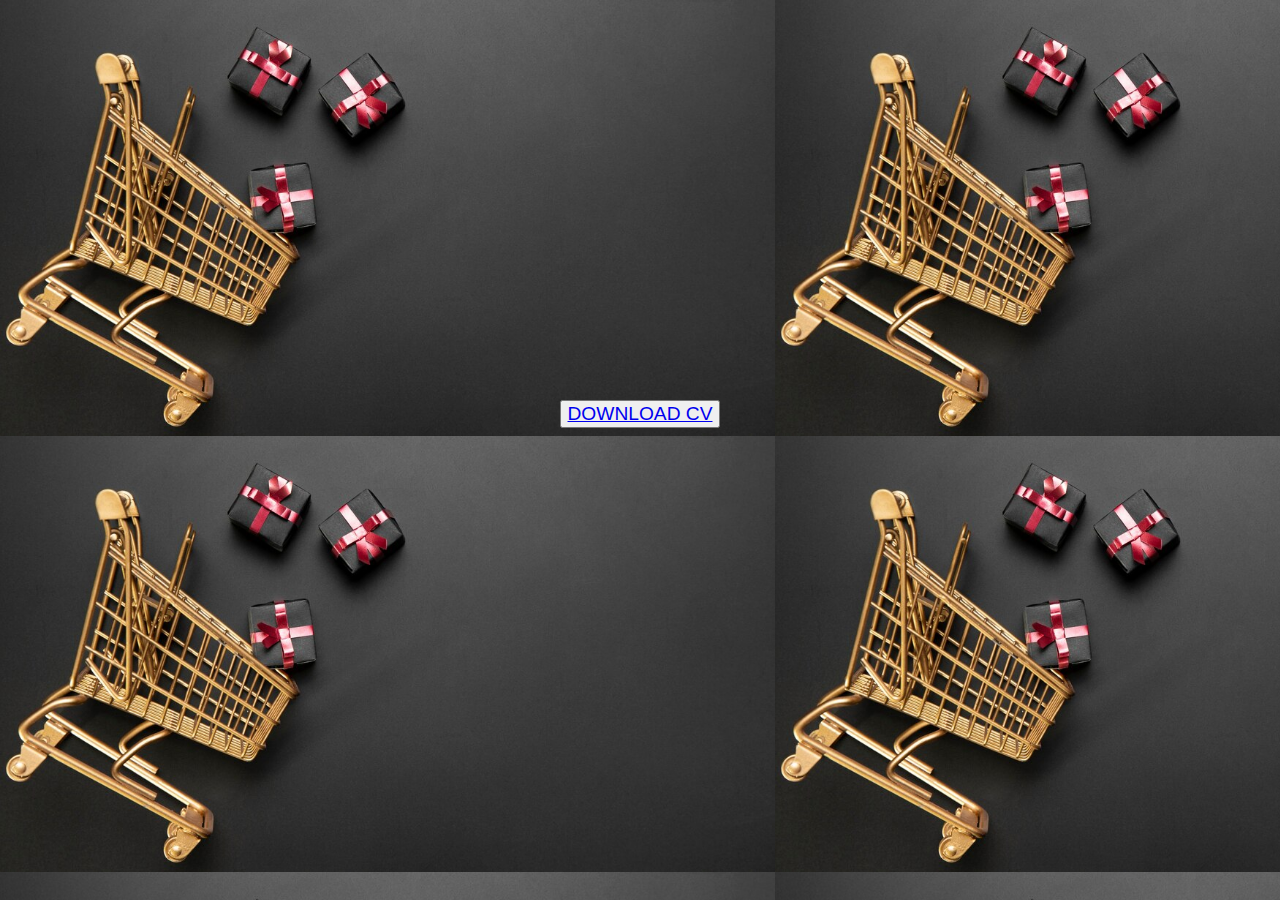
<file: about.html>
<!DOCTYPE html>
<html lang="en">
<head>
    <meta charset="UTF-8">
    <meta name="viewport" content="width=device-width, initial-scale=1.0">
    <title>DownloadCv</title>
    <link href="https://cdn.jsdelivr.net/npm/bootstrap@5.3.2/dist/css/bootstrap.min.css" rel="stylesheet" integrity="sha384-T3c6CoIi6uLrA9TneNEoa7RxnatzjcDSCmG1MXxSR1GAsXEV/Dwwykc2MPK8M2HN" crossorigin="anonymous">

    <style>
        body{
            background-image: url(./images/composition-black-friday-shopping-cart-with-copy-space_23-2148667046.jpg);
            background-size: contain !important;
            
        }
        .container{
           
            text-align: center;
            margin-top: 400px !important;
        }
        .btn{
           font-size: larger;
        }
    </style>
</head>
<body>
<div class="container">
<button type="button" class="btn ">
    <a href="https://drive.google.com/file/d/1OgpBIKX-VfJlGqIEgqJFrEwrRj_0cHZP/view?usp=sharing">DOWNLOAD CV</a>
</button>
</div>
</body>

<script src="https://cdn.jsdelivr.net/npm/bootstrap@5.3.2/dist/js/bootstrap.bundle.min.js" integrity="sha384-C6RzsynM9kWDrMNeT87bh95OGNyZPhcTNXj1NW7RuBCsyN/o0jlpcV8Qyq46cDfL" crossorigin="anonymous"></script>
</html>
</file>
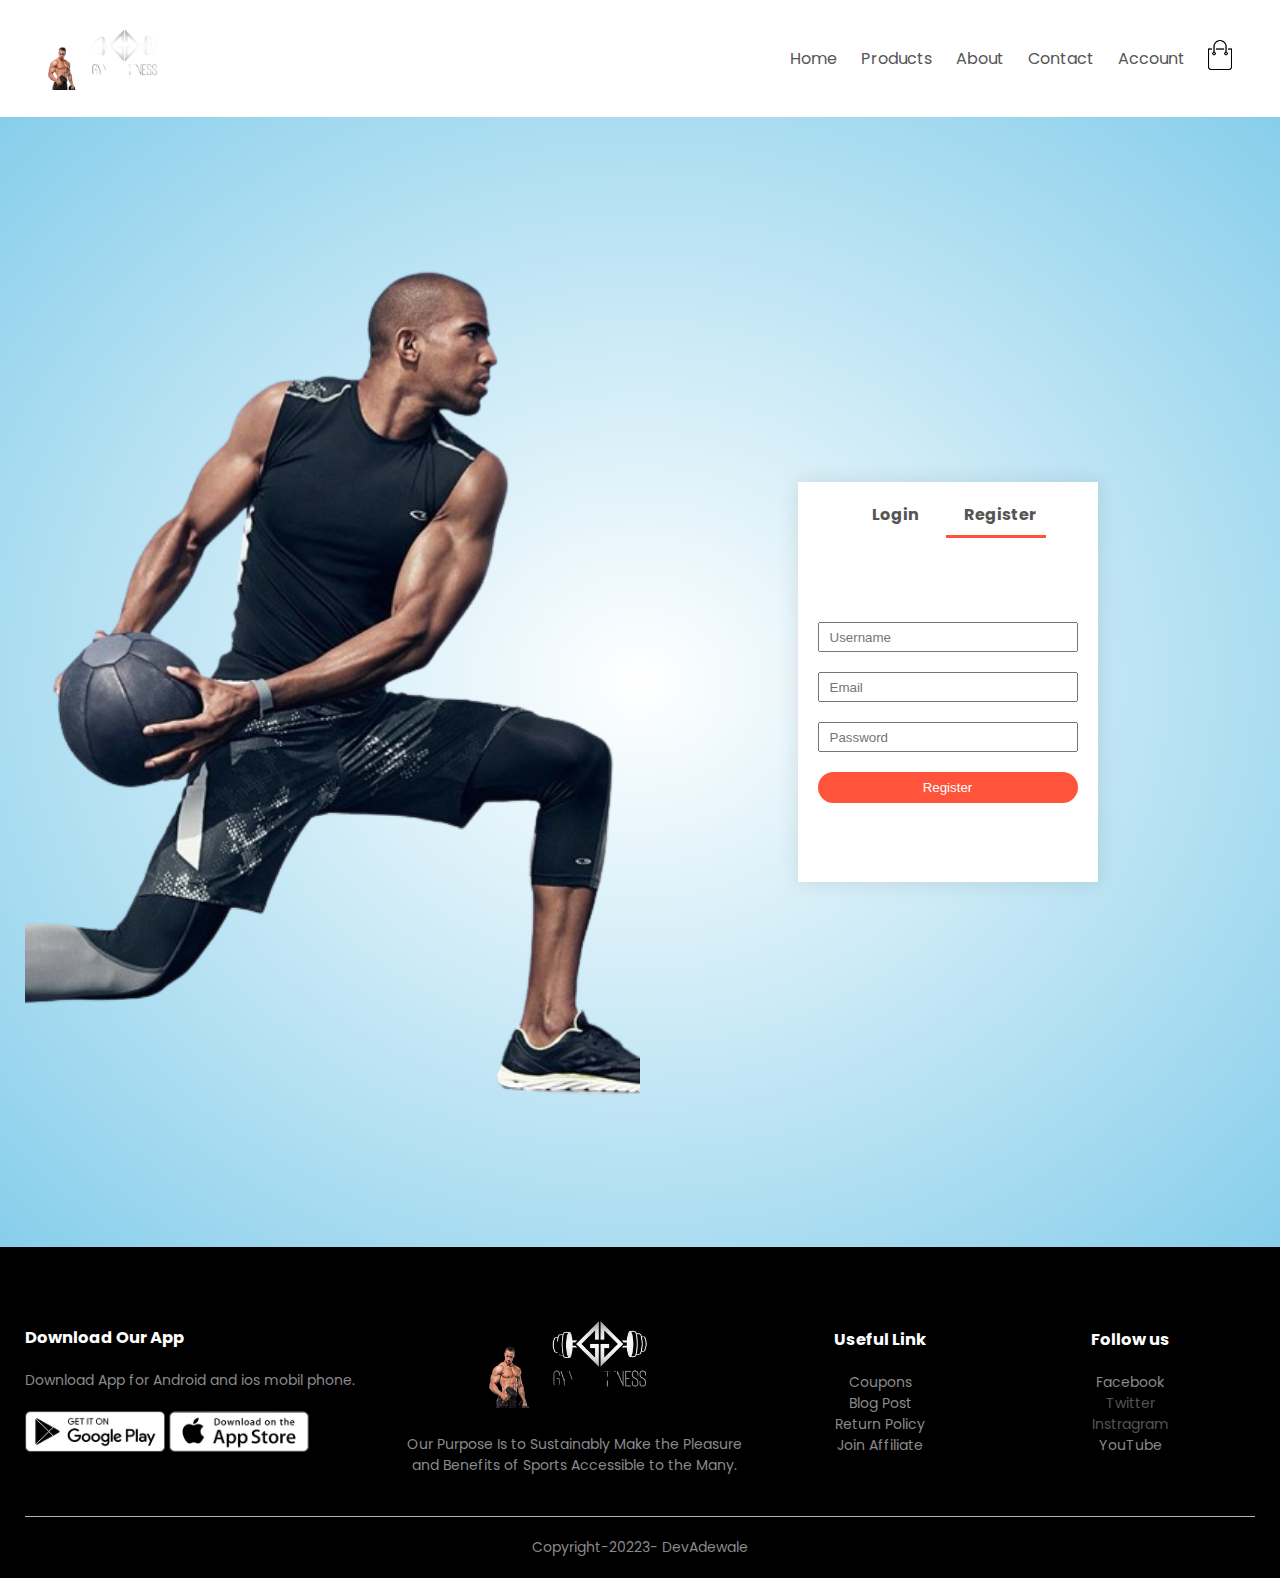
<file: account.html>
<!DOCTYPE html>
<html lang="en">
<head>
    <meta charset="UTF-8">
    <meta http-equiv="X-UA-Compatible" content="IE=edge">
    <meta name="viewport" content="width=device-width, initial-scale=1.0">
    <title>DevAdewale E-commerce</title>

    <!---stylesheet-->
    <link rel="stylesheet" href="./style.css">

    <!---google font link-->
    <link rel="preconnect" href="https://fonts.googleapis.com">
    <link rel="preconnect" href="https://fonts.gstatic.com" crossorigin>
    <link href="https://fonts.googleapis.com/css2?family=Poppins:ital,wght@0,500;0,700;1,300;1,400;1,600&display=swap" rel="stylesheet">

    <!-----font awesome 4 cdn/content delivery network -->
    <link rel="stylesheet" href="https://cdnjs.cloudflare.com/ajax/libs/font-awesome/4.7.0/css/font-awesome.min.css">

</head>
<body>

<!-------- header ------>
  <div class="container">

    <div class="navbar">
          <div class="logo">
               <a href="./index.html"><img src="./images/fitness-removebg-preview.png" width="125 px"></a>
          </div>
          <nav >
              <ul id="MenuItems">
                  <li><a href="./index.html">Home</a></li>
                  <li><a href="./products.html">Products</a></li>
                  <li><a href="./about.html">About</a></li>
                  <li><a href="">Contact</a></li>
                  <li><a href="./account.html">Account</a></li>
              </ul>
          </nav>

          <a href="./cart.html"><img src="./images/cart.png" width="30px" height="30px"></a>
          <img src="./images/menu.png" class="menu-icon" onclick="menutoggle()">
    </div> 
  </div> 

   <!-------account page ------->   
        <div class="account-page">
            <div class="container">
                <div class="row">
                    <div class="col-2">
                        <img src="./images/workout1.png" width="100%">
                    </div>
                    <div class="col-2">
                        <div class="form-container">
                            <div class="form-btn">
                                <span onclick="login()">Login</span>
                                <span onclick="register()">Register</span>
                                <hr id="indicator">    
                            </div>

                            <form id="Loginform">
                                <input type="text" placeholder="Username">
                                <input type="password" placeholder="Password">
                                
                                <button type="submit" class="btn">Login</button>
                                <a href="">Forgot password</a>
                            </form>
                            <form id="Regform">
                                <input type="text" placeholder="Username">
                                <input type="email" placeholder="Email">
                                <input type="password" placeholder="Password">

                                <button type="submit" class="btn">Register</button>
                            </form>
                        </div>
                    </div>
                </div>
            </div>
        </div>
 
 <!-------footer ------->   
        <div class="footer">
            <div class="container">
                <div class="row">
                    <div class="footer-col-1">
                        <h3>Download Our App</h3>
                        <p>Download App for Android and ios mobil phone.</p>
                        <div class="app-logo">
                            <img src="./images/play-store.png">
                            <img src="./images/app-store.png">
                        </div>
                    </div>
                    <div class="footer-col-2">
                        <img src="./images/fitness-removebg-preview.png">
                        <p>Our Purpose Is to Sustainably Make the Pleasure and Benefits of Sports Accessible to the Many.</p>
                    </div>
                    <div class="footer-col-3">
                        <h3>Useful Link</h3>
                        <ul>
                            <li>Coupons</li>
                            <li>Blog Post</li>
                            <li>Return Policy</li>
                            <li>Join Affiliate</li>
                        </ul>
                    </div>
                    <div class="footer-col-4">
                        <h3>Follow us</h3>
                        <ul>
                            <li>Facebook</li>
                            <a href="https://twitter.com/Adewale2910"><li>Twitter</li></a>
                            <a href="https://www.instagram.com/hardeywale291/"><li>Instragram</li></a>
                            <li>YouTube</li>
                        </ul>
                    </div>
                </div>
                <hr>
                <p class="Copyright">Copyright-20223- DevAdewale</p>
            </div>
        </div>

<!-------js for toggle menu--------->

       <script>
            var MenuItems = document.getElementById("MenuItems");
            MenuItems.style.maxHeight = "0px";

            function menutoggle(){
                if( MenuItems.style.maxHeight == "0px"){

                    MenuItems.style.maxHeight = "200px";
                }
                else{
                    MenuItems.style.maxHeight = "0px";
                }
            }

       </script>

       <!-------js for toggle form--------->

       <script>
           
           var Loginform = document.getElementById("Loginform");
           var Regform =  document.getElementById("Regform");
           var indicator =  document.getElementById("indicator");


           function register(){
               
            Regform.style.transform = "translateX(0px)";
            Loginform.style.transform = "translateX(0px)";
            indicator.style.transform = "translateX(100px)";
           }
           function login(){
               
               Regform.style.transform = "translateX(300px)";
               Loginform.style.transform = "translateX(300px)";
               indicator.style.transform = "translateX(0px)";
          }

       </script>




</body>
</html>
</file>
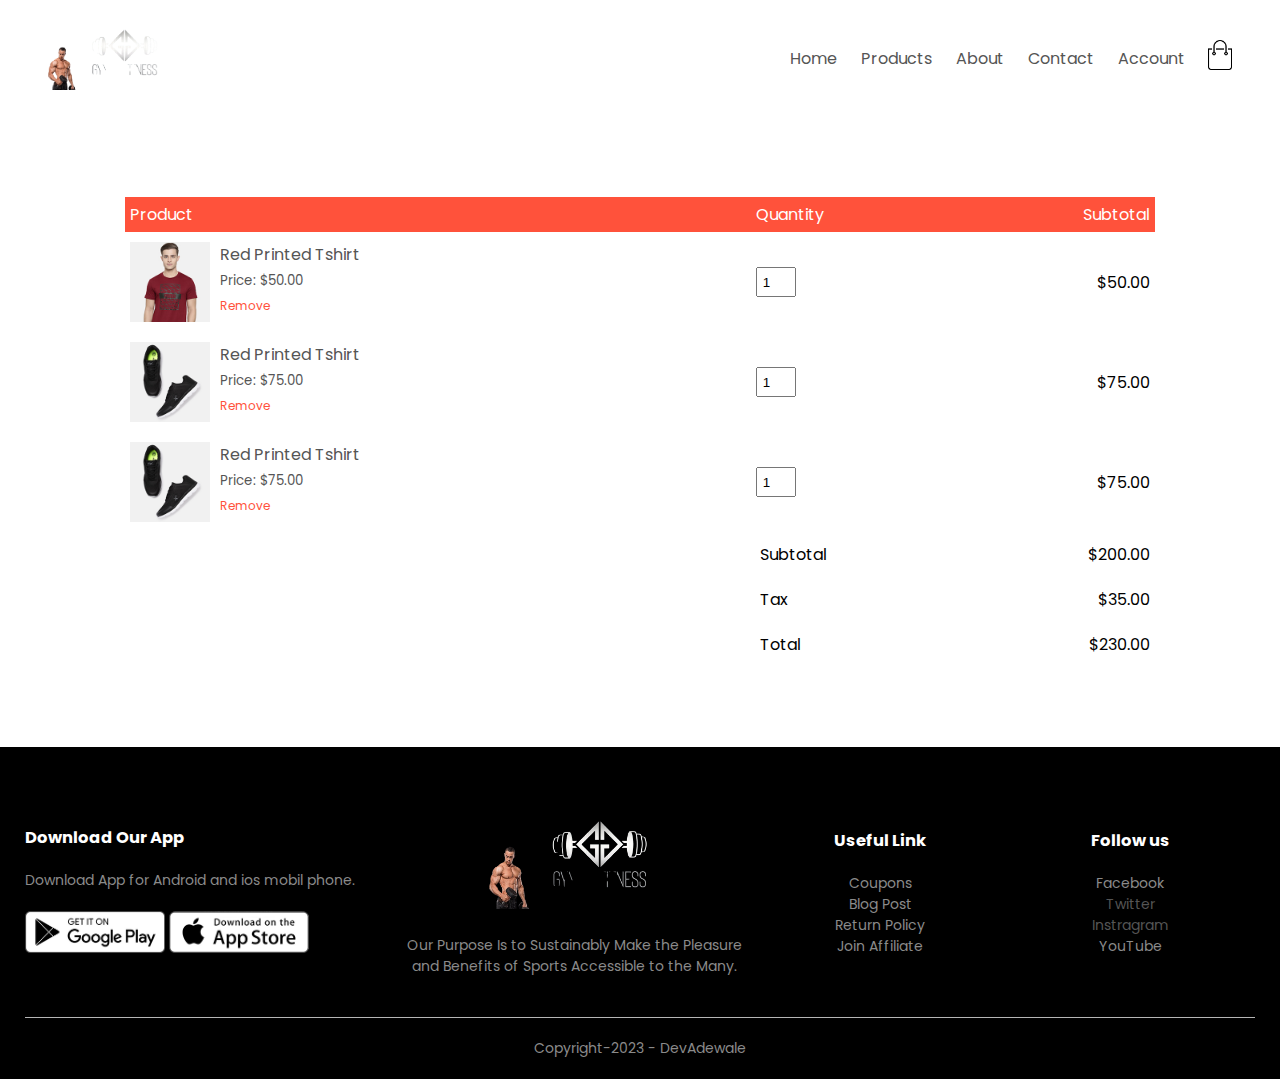
<file: cart.html>
<!DOCTYPE html>
<html lang="en">
<head>
    <meta charset="UTF-8">
    <meta http-equiv="X-UA-Compatible" content="IE=edge">
    <meta name="viewport" content="width=device-width, initial-scale=1.0">
    <title>DevAdewale E-commerce</title>

    <!---stylesheet-->
    <link rel="stylesheet" href="./style.css">

    <!---google font link-->
    <link rel="preconnect" href="https://fonts.googleapis.com">
    <link rel="preconnect" href="https://fonts.gstatic.com" crossorigin>
    <link href="https://fonts.googleapis.com/css2?family=Poppins:ital,wght@0,500;0,700;1,300;1,400;1,600&display=swap" rel="stylesheet">

    <!-----font awesome 4 cdn/content delivery network -->
    <link rel="stylesheet" href="https://cdnjs.cloudflare.com/ajax/libs/font-awesome/4.7.0/css/font-awesome.min.css">

</head>
<body>

<!-------- header ------>
  <div class="container">

    <div class="navbar">
          <div class="logo">
               <a href="./index.html"><img src="./images/fitness-removebg-preview.png" width="125 px"></a>
          </div>
          <nav >
              <ul id="MenuItems">
                  <li><a href="./index.html">Home</a></li>
                  <li><a href="./products.html">Products</a></li>
                  <li><a href="./about.html">About</a></li>
                  <li><a href="">Contact</a></li>
                  <li><a href="./account.html">Account</a></li>
              </ul>
          </nav>

           <a href="./cart.html"><img src="./images/cart.png" width="30px" height="30px"></a>
          <img src="./images/menu.png" class="menu-icon" onclick="menutoggle()">
    </div> 
  </div> 
  
<!-------cart items details-----------> 
  <div class="small-container cart-page">

        <table>
            <tr>
                <th>Product</th>
                <th>Quantity</th>
                <th>Subtotal</th>
            </tr>
            <tr>
                <td>
                    <div class="cart-info">
                        <img src="./images/buy-1.jpg">
                        <div>
                            <p>Red Printed Tshirt</p>
                            <small>Price: $50.00</small>
                            <br>
                            <a href="">Remove</a>
                        </div>
                    </div>
                </td>
                <td>
                    <input type="number" value="1">
                    <td>$50.00</td>
                </td>
            </tr>
            <tr>
                <td>
                    <div class="cart-info">
                        <img src="./images/buy-2.jpg">
                        <div>
                            <p>Red Printed Tshirt</p>
                            <small>Price: $75.00</small>
                            <br>
                            <a href="">Remove</a>
                        </div>
                    </div>
                </td>
                <td>
                    <input type="number" value="1">
                    <td>$75.00</td>
                </td>
            </tr>
            <tr>
                <td>
                    <div class="cart-info">
                        <img src="./images/buy-2.jpg">
                        <div>
                            <p>Red Printed Tshirt</p>
                            <small>Price: $75.00</small>
                            <br>
                            <a href="">Remove</a>
                        </div>
                    </div>
                </td>
                <td>
                    <input type="number" value="1">
                    <td>$75.00</td>
                </td>
            </tr>
        </table>

        <div class="total-price">

            <table>
                <tr>
                    <td>Subtotal</td>
                    <td>$200.00</td>
                </tr>
                <tr>
                    <td>Tax</td>
                    <td>$35.00</td>
                </tr>
                <tr>
                    <td>Total</td>
                    <td>$230.00</td>
                </tr>
            </table>
        </div>
  </div>

 <!-------footer ------->   
        <div class="footer">
            <div class="container">
                <div class="row">
                    <div class="footer-col-1">
                        <h3>Download Our App</h3>
                        <p>Download App for Android and ios mobil phone.</p>
                        <div class="app-logo">
                            <img src="./images/play-store.png">
                            <img src="./images/app-store.png">
                        </div>
                    </div>
                    <div class="footer-col-2">
                        <img src="./images/fitness-removebg-preview.png">
                        <p>Our Purpose Is to Sustainably Make the Pleasure and Benefits of Sports Accessible to the Many.</p>
                    </div>
                    <div class="footer-col-3">
                        <h3>Useful Link</h3>
                        <ul>
                            <li>Coupons</li>
                            <li>Blog Post</li>
                            <li>Return Policy</li>
                            <li>Join Affiliate</li>
                        </ul>
                    </div>
                    <div class="footer-col-4">
                        <h3>Follow us</h3>
                        <ul>
                            <li>Facebook</li>
                            <a href="https://twitter.com/Adewale2910"><li>Twitter</li></a>
                            <a href="https://www.instagram.com/hardeywale291/"><li>Instragram</li></a>
                            <li>YouTube</li>
                        </ul>
                    </div>
                </div>
                <hr>
                <p class="Copyright">Copyright-2023 - DevAdewale</p>
            </div>
        </div>

<!-------js for toggle menu--------->

       <script>
            var MenuItems = document.getElementById("MenuItems");
            MenuItems.style.maxHeight = "0px";

            function menutoggle(){
                if( MenuItems.style.maxHeight == "0px"){

                    MenuItems.style.maxHeight = "200px";
                }
                else{
                    MenuItems.style.maxHeight = "0px";
                }
            }

       </script>
</body>
</html>
</file>
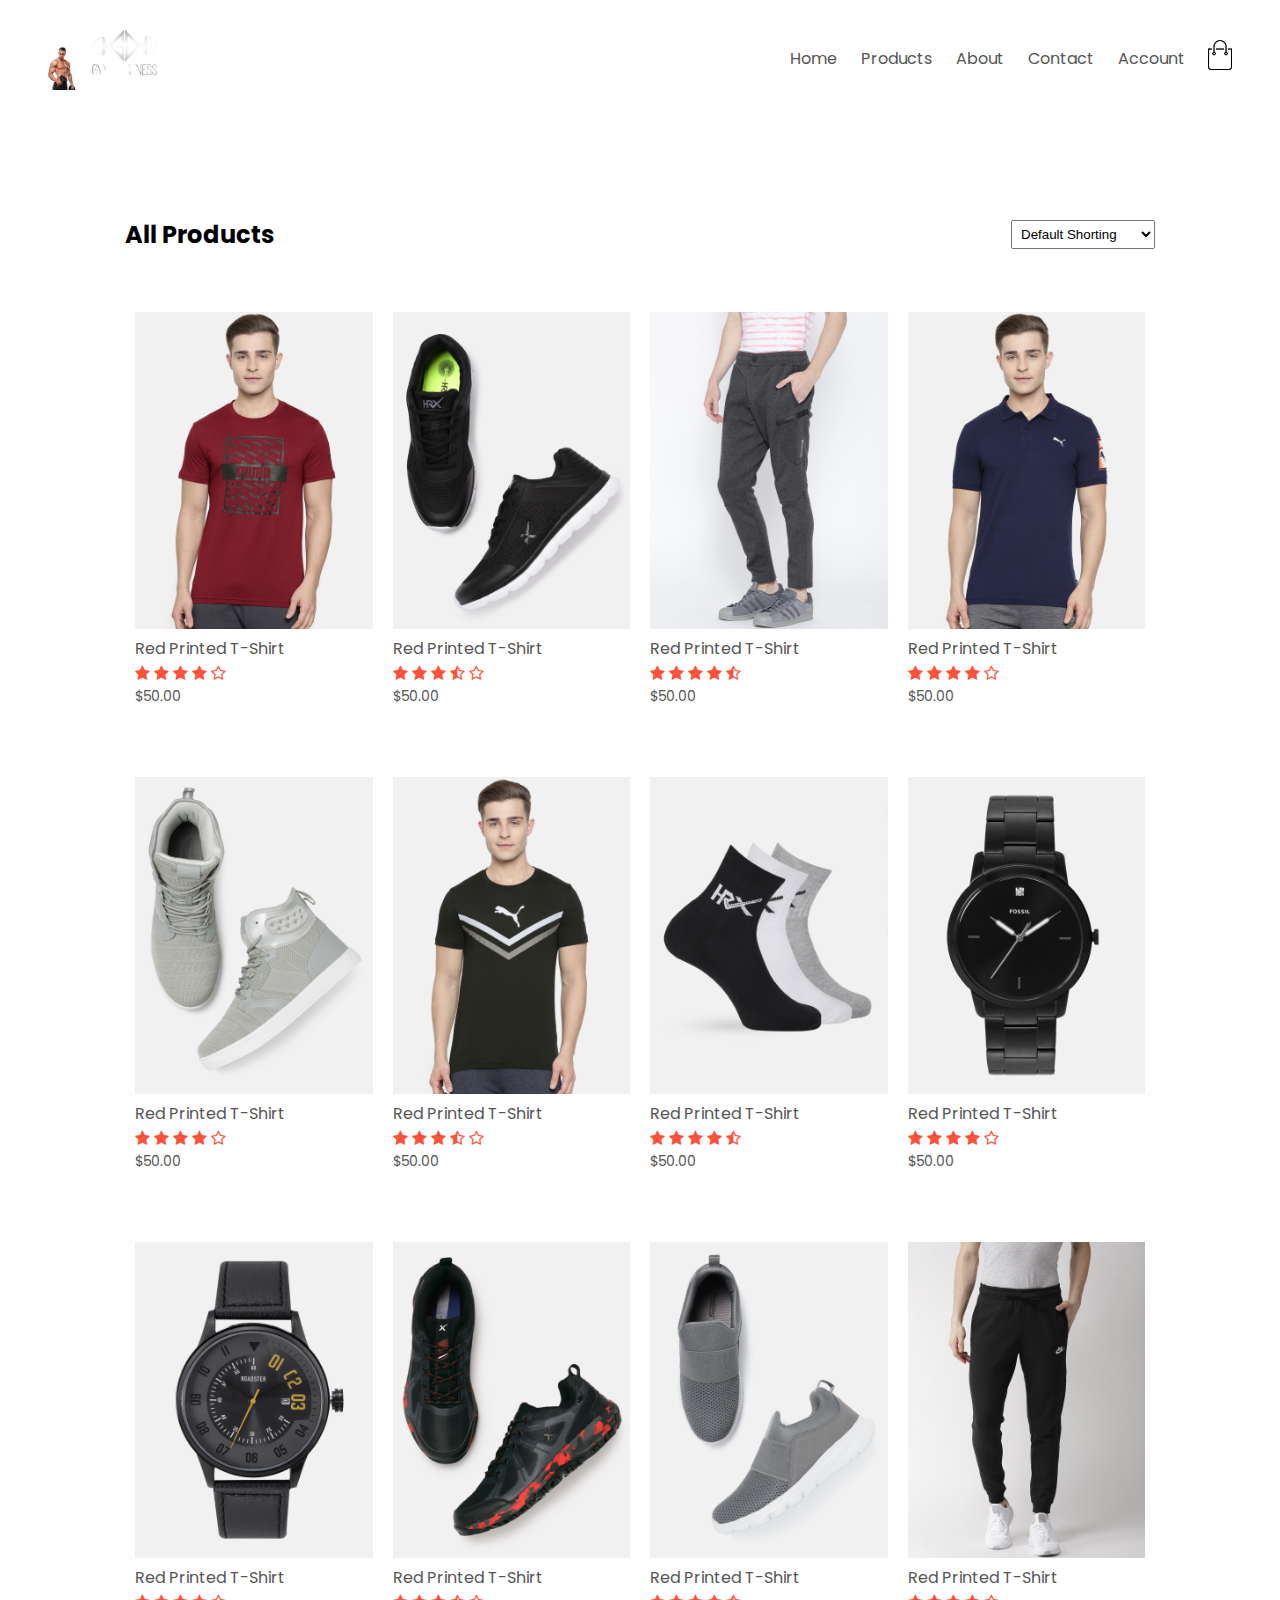
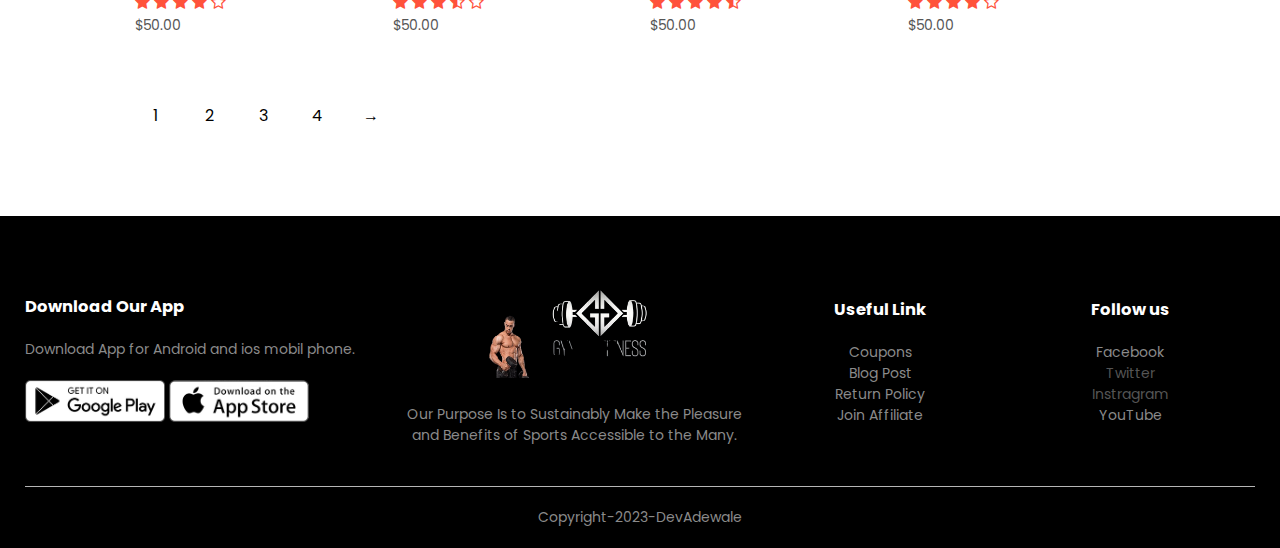
<file: products.html>
<!DOCTYPE html>
<html lang="en">
<head>
    <meta charset="UTF-8">
    <meta http-equiv="X-UA-Compatible" content="IE=edge">
    <meta name="viewport" content="width=device-width, initial-scale=1.0">
    <title>DevAdewale E-commerce</title>

    <!---stylesheet-->
    <link rel="stylesheet" href="./style.css">

    <!---google font link-->
    <link rel="preconnect" href="https://fonts.googleapis.com">
    <link rel="preconnect" href="https://fonts.gstatic.com" crossorigin>
    <link href="https://fonts.googleapis.com/css2?family=Poppins:ital,wght@0,500;0,700;1,300;1,400;1,600&display=swap" rel="stylesheet">

    <!-----font awesome 4 cdn -->
    <link rel="stylesheet" href="https://cdnjs.cloudflare.com/ajax/libs/font-awesome/4.7.0/css/font-awesome.min.css">

</head>
<body>

<!-------- header ------>
  <div class="container">

    <div class="navbar">
          <div class="logo">
               <a href="./index.html"><img src="./images/fitness-removebg-preview.png" width="125 px"></a>
          </div>
          <nav >
              <ul id="MenuItems">
                  <li><a href="./index.html">Home</a></li>
                  <li><a href="./products.html">Products</a></li>
                  <li><a href="./about.html">About</a></li>
                  <li><a href="">Contact</a></li>
                  <li><a href="./account.html">Account</a></li>
              </ul>
          </nav>

           <a href="./cart.html"><img src="./images/cart.png" width="30px" height="30px"></a>
          <img src="./images/menu.png" class="menu-icon" onclick="menutoggle()">
    </div> 
  </div>         
 
                <div class="small-container">

                    <div class="row row-2">
                        <h2>All Products</h2>
                        <select>
                            <option>Default Shorting</option>
                            <option>Short by price</option>
                            <option>Short by popularity</option>
                            <option>Short by rating</option>
                            <option>Short by sale</option>
                        </select>
                    </div>    

                    <div class="row">
                        <div class="col-4">
                            <img src="./images/product-1.jpg">
                            <h4>Red Printed T-Shirt</h4>
                            <div class="rating">
                                <i class="fa fa-star" ></i>
                                <i class="fa fa-star" ></i>
                                <i class="fa fa-star" ></i>
                                <i class="fa fa-star" ></i>
                                <i class="fa fa-star-o" ></i>
                            </div>
                            <p>$50.00</p>
                        </div>

                        <div class="col-4">
                            <img src="./images/product-2.jpg">
                            <h4>Red Printed T-Shirt</h4>
                            <div class="rating">
                                <i class="fa fa-star" ></i>
                                <i class="fa fa-star" ></i>
                                <i class="fa fa-star" ></i>
                                <i class="fa fa-star-half-o" ></i>
                                <i class="fa fa-star-o" ></i>
                            </div>
                            <p>$50.00</p>
                        </div>

                        <div class="col-4">
                            <img src="./images/product-3.jpg">
                            <h4>Red Printed T-Shirt</h4>
                            <div class="rating">
                                <i class="fa fa-star" ></i>
                                <i class="fa fa-star" ></i>
                                <i class="fa fa-star" ></i>
                                <i class="fa fa-star" ></i>
                                <i class="fa fa-star-half-o" ></i>
                            </div>
                            <p>$50.00</p>
                        </div>

                        <div class="col-4">
                            <img src="./images/product-4.jpg">
                            <h4>Red Printed T-Shirt</h4>
                            <div class="rating">
                                <i class="fa fa-star" ></i>
                                <i class="fa fa-star" ></i>
                                <i class="fa fa-star" ></i>
                                <i class="fa fa-star" ></i>
                                <i class="fa fa-star-o" ></i>
                            </div>
                            <p>$50.00</p>
                        </div>
                    </div> 
                    
                    <div class="row">
                        <div class="col-4">
                            <img src="./images/product-5.jpg">
                            <h4>Red Printed T-Shirt</h4>
                            <div class="rating">
                                <i class="fa fa-star" ></i>
                                <i class="fa fa-star" ></i>
                                <i class="fa fa-star" ></i>
                                <i class="fa fa-star" ></i>
                                <i class="fa fa-star-o" ></i>
                            </div>
                            <p>$50.00</p>
                        </div>

                        <div class="col-4">
                            <img src="./images/product-6.jpg">
                            <h4>Red Printed T-Shirt</h4>
                            <div class="rating">
                                <i class="fa fa-star" ></i>
                                <i class="fa fa-star" ></i>
                                <i class="fa fa-star" ></i>
                                <i class="fa fa-star-half-o" ></i>
                                <i class="fa fa-star-o" ></i>
                            </div>
                            <p>$50.00</p>
                        </div>

                        <div class="col-4">
                            <img src="./images/product-7.jpg">
                            <h4>Red Printed T-Shirt</h4>
                            <div class="rating">
                                <i class="fa fa-star" ></i>
                                <i class="fa fa-star" ></i>
                                <i class="fa fa-star" ></i>
                                <i class="fa fa-star" ></i>
                                <i class="fa fa-star-half-o" ></i>
                            </div>
                            <p>$50.00</p>
                        </div>

                        <div class="col-4">
                            <img src="./images/product-8.jpg">
                            <h4>Red Printed T-Shirt</h4>
                            <div class="rating">
                                <i class="fa fa-star" ></i>
                                <i class="fa fa-star" ></i>
                                <i class="fa fa-star" ></i>
                                <i class="fa fa-star" ></i>
                                <i class="fa fa-star-o" ></i>
                            </div>
                            <p>$50.00</p>
                        </div>
                    </div>
                    <div class="row">
                        <div class="col-4">
                            <img src="./images/product-9.jpg">
                            <h4>Red Printed T-Shirt</h4>
                            <div class="rating">
                                <i class="fa fa-star" ></i>
                                <i class="fa fa-star" ></i>
                                <i class="fa fa-star" ></i>
                                <i class="fa fa-star" ></i>
                                <i class="fa fa-star-o" ></i>
                            </div>
                            <p>$50.00</p>
                        </div>

                        <div class="col-4">
                            <img src="./images/product-10.jpg">
                            <h4>Red Printed T-Shirt</h4>
                            <div class="rating">
                                <i class="fa fa-star" ></i>
                                <i class="fa fa-star" ></i>
                                <i class="fa fa-star" ></i>
                                <i class="fa fa-star-half-o" ></i>
                                <i class="fa fa-star-o" ></i>
                            </div>
                            <p>$50.00</p>
                        </div>

                        <div class="col-4">
                            <img src="./images/product-11.jpg">
                            <h4>Red Printed T-Shirt</h4>
                            <div class="rating">
                                <i class="fa fa-star" ></i>
                                <i class="fa fa-star" ></i>
                                <i class="fa fa-star" ></i>
                                <i class="fa fa-star" ></i>
                                <i class="fa fa-star-half-o" ></i>
                            </div>
                            <p>$50.00</p>
                        </div>

                        <div class="col-4">
                            <img src="./images/product-12.jpg">
                            <h4>Red Printed T-Shirt</h4>
                            <div class="rating">
                                <i class="fa fa-star" ></i>
                                <i class="fa fa-star" ></i>
                                <i class="fa fa-star" ></i>
                                <i class="fa fa-star" ></i>
                                <i class="fa fa-star-o" ></i>
                            </div>
                            <p>$50.00</p>
                        </div>
                    </div>
                    <div class="page-btn">
                        <span>1</span>
                        <span>2</span>
                        <span>3</span>
                        <span>4</span>
                        <span>&#8594;</span>
                    </div>




                </div>

 <!-------footer ------->   
        <div class="footer">
            <div class="container">
                <div class="row">
                    <div class="footer-col-1">
                        <h3>Download Our App</h3>
                        <p>Download App for Android and ios mobil phone.</p>
                        <div class="app-logo">
                            <img src="./images/play-store.png">
                            <img src="./images/app-store.png">
                        </div>
                    </div>
                    <div class="footer-col-2">
                        <img src="./images/fitness-removebg-preview.png">
                        <p>Our Purpose Is to Sustainably Make the Pleasure and Benefits of Sports Accessible to the Many.</p>
                    </div>
                    <div class="footer-col-3">
                        <h3>Useful Link</h3>
                        <ul>
                            <li>Coupons</li>
                            <li>Blog Post</li>
                            <li>Return Policy</li>
                            <li>Join Affiliate</li>
                        </ul>
                    </div>
                    <div class="footer-col-4">
                        <h3>Follow us</h3>
                        <ul>
                            <li>Facebook</li>
                            <a href="https://twitter.com/Adewale2910"><li>Twitter</li></a>
                            <a href="https://www.instagram.com/hardeywale291/"><li>Instragram</li></a>
                            <li>YouTube</li>
                        </ul>
                    </div>
                </div>
                <hr>
                <p class="Copyright">Copyright-2023-DevAdewale</p>
            </div>
        </div>

<!-------js for toggle menu--------->

       <script>
            var MenuItems = document.getElementById("MenuItems");
            MenuItems.style.maxHeight = "0px";

            function menutoggle(){
                if( MenuItems.style.maxHeight == "0px"){

                    MenuItems.style.maxHeight = "200px";
                }
                else{
                    MenuItems.style.maxHeight = "0px";
                }
            }





       </script>


</body>
</html>
</file>
<file: style.css>
*{
    margin: 0;
    padding: 0;
    box-sizing: border-box;
}
body{
    font-family: 'Poppins', sans-serif;
}
/*------navigation bar------*/
.navbar{
    display: flex;
    align-items: center;
    padding: 20px;
}
nav{
    flex: 1;
    text-align: right;
}
nav ul{
    display: inline-block;
    list-style: none;
}
nav ul li{
    display: inline-block;
    margin-right: 20px;
}
a{
    text-decoration: none;
    color: #555;
}
p{
    color: #555;
}
.container{
    max-width: 1300px;
    margin: auto;
    padding-left: 25px;
    padding-right: 25px;
}
/*------second row------*/
.row{
    display: flex;
    align-items: center;
    flex-wrap: wrap;
    justify-content: space-around;
}
.col-2{
    flex-basis: 50%;
    min-width: 300px;
}
.col-2 img{
    max-width: 100%;
    padding: 50px 0;
}
.col-2 h1{
    font-size: 50px;
    line-height: 60px;
    margin: 25px 0;
}
.btn{
    display: inline-block;
    background: #ff533b;
    color: #fff;
    padding: 8px 30px;
    margin: 30px 0;
    border-radius: 30px;
    transition: all 0.5s;
}
.btn:hover{
    background: #563434;
}
.header{
    background: radial-gradient(#fff,	#87CEEB);
}
.header .row{
    margin-top: 70px;
}

/*-------- featured categories --------------*/
.categories{
    margin: 70px 0;
}
.col-3{
    flex-basis: 30%;
    min-width: 250px;
    margin-bottom: 30px;
}
.col-3 img{
    width: 100%;
}
.small-container{
    max-width: 1080px;
    margin: auto;
    padding-left: 25px;
    padding-right: 25px;
}
/*-------- featured products --------------*/
.col-4{
    flex-basis: 25%;
    padding: 10px;
    min-width: 200px;
    margin-bottom: 50px;
    transition: transform 0.5s;
    cursor: pointer;
}
.col-4 img{
    width: 100%;
}
.title{
    text-align: center;
    margin: 0 auto 80px;
    position: relative;
    line-height: 60px;
    color: #555;
}
.title::after{
    content: "";
    background: #87CEEB;
    width: 80px;
    height: 5px;
    border-radius: 5px;
    position: absolute;
    bottom: 0;
    left: 50%;
    transform: translateX(-50%);
}
.col-4 h4{
    color: #555;
    font-weight: normal;
}
.col-4 p{
    font-size: 14px;
}
.rating .fa{
    color: #ff523b;
}
.col-4:hover{
    transform:translateY(-5px);
}
/*-------offer ---------*/
.offer{
    background: radial-gradient(#fff,#87CEEB);
    margin-top: 80px;
    padding: 30px 0;
}
.col-2 .offer-img{
    padding: 50px;
}
small{
    color: #555;
}
/*-------testimonial ---------*/
.testimonial{
    padding-top: 100px; 
}
.testimonial .col-3{
    text-align: center;
    padding: 40px 20px;
    box-shadow: 0px 0px 20px 0px rgba(0,0,0,0.1);
    cursor: pointer;
    transition: transform 0.5s;
}
.testimonial .col-3 img{
    width: 50px;
    margin-top: 20px;
    border-radius: 50%;
}
.testimonial .col-3:hover{
    transform: translateY(-10px);
}
.fa.fa-quote-left{
    font-size: 34px;
    color: #ff523b;
}
.testimonial .col-3 p{
    font-size: 12px;
    margin: 12px 0;
    color: #777;
}
.testimonial .col-3 h3{
    font-weight: 600;
    color: #555;
    font-size: 16px;
}
/*-------brands ---------*/
.brands{
    margin: 100px auto;
}
.col-5{
    width: 160px;
}
.col-5 img{
    width: 100%;
    cursor: pointer;
    filter: grayscale(100%);
}
.col-5 img:hover{
    filter: grayscale(0);
}
/*-------footer ---------*/
.footer{
    background: #000;
    color: #8a8a8a;
    font-size: 14px;
    padding: 60px 0 20px;
}
.footer p{
    color: #8a8a8a;
}
.footer h3{
    color: #fff;
    margin-bottom: 20px;
}
.footer-col-1, .footer-col-2, .footer-col-3, .footer-col-4{
    min-width: 250px;
    margin-bottom: 20px;
}
.footer-col-1{
    flex-basis: 30%;
}
.footer-col-2{
    flex: 1;
    text-align: center;
}
.footer-col-2 img{
    width: 180px;
    margin-bottom: 20px;
}
.footer-col-3, .footer-col-4{
    flex-basis: 12px;
    text-align: center;
}
ul{
    list-style: none;
}
.app-logo{
    margin-top: 20px;
}
.app-logo img{
    width: 140px;
}
.footer hr{
    border: none;
    background-color: #b5b5b5;
    height: 1px;
    margin: 20px 0;
}
.Copyright{
    flex: 1;
    text-align: center;
}
.menu-icon{
    width: 28px;
    margin-left: 20px;
    display: none;
}


/*------media query from menu-----------*/
@media only screen and (max-width:800px){
    nav ul{
        position: absolute;
        top: 70px;
        left: 0;
        background: #333;
        width: 100%;
        overflow: hidden;
        transition: all 0.5s;
    }
    nav ul li{
        display: block;
        margin-right: 50px;
        margin-top: 10px;
        margin-bottom: 10px;
    }
    nav ul li a{
        color: #fff;
    }
    .menu-icon{
        display: block;
        cursor: pointer;
    }
}

/*----All products page --------*/
.row-2{
    justify-content: space-between;
    margin: 100px auto 50px;
}
select{
    /* border: 1px solid #ff523b; */
    padding: 5px;
}
select:focus{
    outline: none;
}
.page-btn{
    margin: 0 auto 80px;
}
.page-btn span{
    display: inline-block;
    /* border: 1px solid #ff523b; */
    margin-left: 10px;
    width: 40px;
    height: 40px;
    text-align: center;
    line-height: 40px;
    cursor: pointer;
}
.page-btn span:hover{
    background-color: #ff523b;
    color: #fff;
}


/*------ single product details --------*/
.single-product{
    margin-top: 80px;
}
.single-product .col-2 img{
    padding: 0;
}
.single-product .col-2{
    padding: 20px;
}
.single-product h4{
   margin: 20px 0;
   font-size: 22px;
   font-weight: bold;
}
.single-product select{
    display: block;
    padding: 10px;
    margin-top: 20px;
}
.single-product input{
    width: 50px;
    height: 40px;
    padding-left:10px;
    font-size: 20px;
    margin-right: 10px;
    border: 1px solid #ff523b;
}
input:focus{
    outline: none;
}
.single-product .fa{
    color: #ff523b;
    margin-left: 20px;
}
.smal-img-row{
    display: flex;
    justify-content: space-between;
}
.small-img-col{
    flex-basis: 24%;
    cursor: pointer;
}

/*--------cart items details------------------*/
.cart-page{
    margin: 80px auto;
}
table{
    width: 100%;
    border-collapse: collapse;
}
.cart-info{
    display: flex;
    flex-wrap: wrap;
}
th{
    text-align: left;
    padding: 5px;
    color: #fff;
    background: #ff523b;
    font-weight: normal;
}
td{
    padding: 10px 5px;
}
td input{
    width: 40px;
    height: 30px;
    padding: 5px;
}
td a{
    color: #ff523b;
    font-size: 12px;
}
td img{
    width: 80px;
    height: 80px;
    margin-right: 10px;
}
.total-price{
    display: flex;
    justify-content: flex-end;
}
.total-price table{
    /* border-top: 3px solid #ff523b; */
    width: 100%;
    max-width: 400px;
}
td:last-child{
    text-align: right;
}
th:last-child{
    text-align: right;
}


/*------ form account -----------*/

.account-page{
   padding: 50px 0;
   background: radial-gradient(#fff,#87CEEB);
}
.form-container{
    background: #fff;
    width: 300px;
    height: 400px;
    position: relative;
    text-align: center;
    padding: 20px 0;
    margin: auto;
    box-shadow: 0 0 20px 0px rgba(0,0,0,0.1);
    overflow: hidden;
}
.form-container span{
     font-weight: bold;
     padding: 0 10px;
     color: #555;
     cursor: pointer;
     width: 100px;
     display: inline-block;
}
.form-btn{
    display: inline-block;
}
.form-container form{
    max-width: 300px;
    padding: 0 20px;
    position: absolute;
    top: 130px;
    transition: transform 1s;
}
form input{
    width: 100%;
    height: 30px;
    margin: 10px 0;
    padding: 0 10px;
}
form .btn{
    width: 100%;
    border: none;
    cursor: pointer;
    margin: 10px 0;
}
form .btn:focus{
    outline: none;
}
#Loginform{
    left: -300px;
}
#Regform{
    left: 0;
}
form a{
    font-size: 12px;
}
#indicator{
    width: 100px;
    border: none;
    background: #ff523b;
    height: 3px;
    margin-top: 8px;
    transform: translateX(100px);
    transition: transform 1s;
}

/*------ media query less than 600 screen size -----------*/
@media only screen and (max-width:600px){
    .row{
        text-align: center;
    }
    .col-2{
        flex-basis: 100%;
      
    }
    .col-3{
        flex-basis: 100%;
        
    }
    .col-4{
        flex-basis: 100%;
        
    }
    .single-product .row{
        text-align: left;
    }
    .single-product .col-2{
        padding: 20px 0;
    }
    .single-product h1{
        font-size: 26px;
        line-height: 32px;
    }
    .cart-info p{
        display: none;
    }
    
}
</file>
